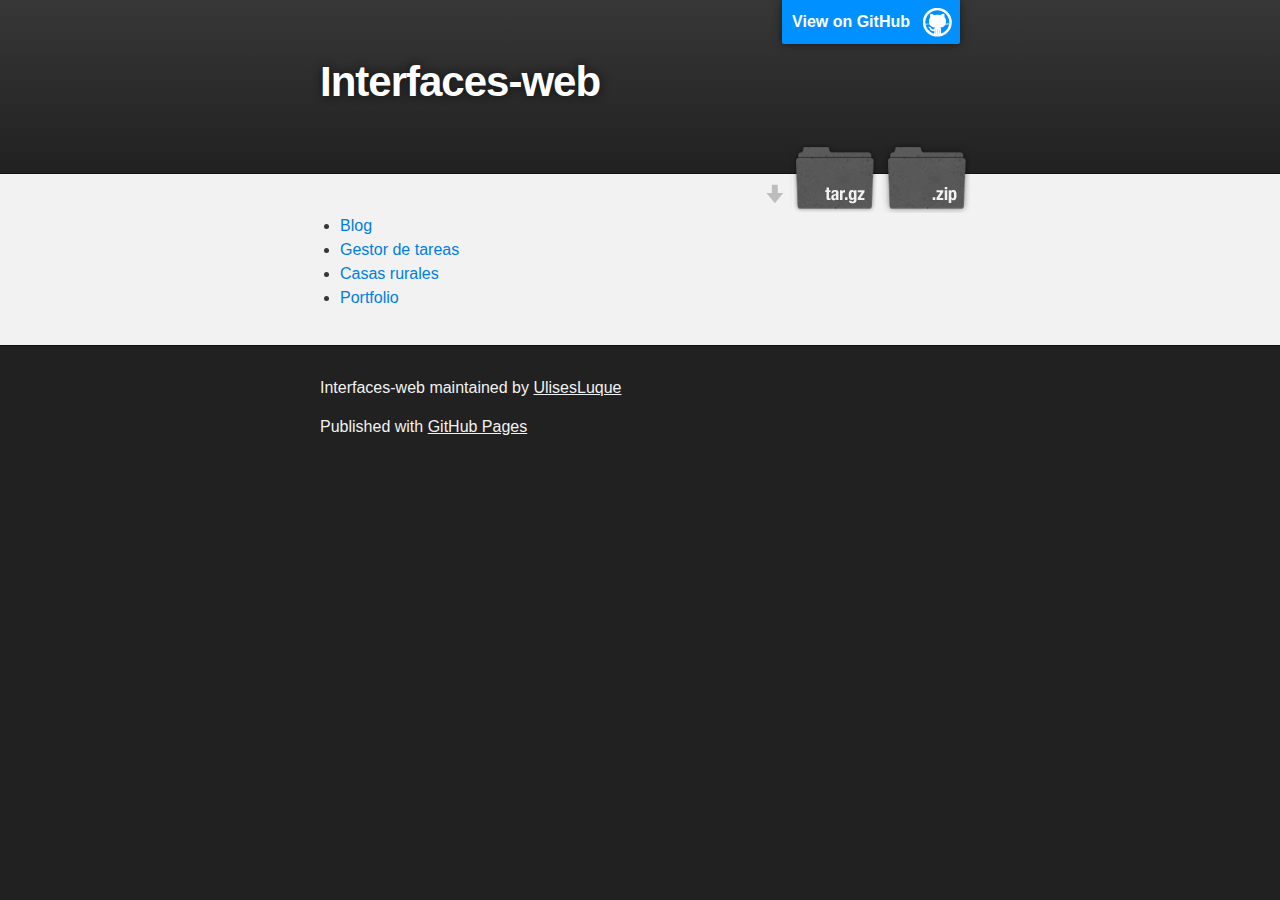
<file: index.html>
<!DOCTYPE html>
<html>

  <head>
    <meta charset='utf-8'>
    <meta http-equiv="X-UA-Compatible" content="chrome=1">
    <meta name="description" content="Interfaces-web : ">

    <link rel="stylesheet" type="text/css" media="screen" href="stylesheets/stylesheet.css">

    <title>Interfaces-web</title>
  </head>

  <body>

    <!-- HEADER -->
    <div id="header_wrap" class="outer">
        <header class="inner">
          <a id="forkme_banner" href="https://github.com/UlisesLuque/Interfaces-Web">View on GitHub</a>

          <h1 id="project_title">Interfaces-web</h1>
          <h2 id="project_tagline"></h2>

            <section id="downloads">
              <a class="zip_download_link" href="https://github.com/UlisesLuque/Interfaces-Web/zipball/master">Download this project as a .zip file</a>
              <a class="tar_download_link" href="https://github.com/UlisesLuque/Interfaces-Web/tarball/master">Download this project as a tar.gz file</a>
            </section>
        </header>
    </div>

    <!-- MAIN CONTENT -->
    <div id="main_content_wrap" class="outer">
      <section id="main_content" class="inner">
        <ul>
<li><a href="practicas/blog/">Blog</a></li>
<li><a href="practicas/GestorTareas/">Gestor de tareas</a></li>
<li><a href="practicas/CasasRurales/">Casas rurales</a></li>
<li><a href="practicas/Portfolio/">Portfolio</a></li>
</ul>
      </section>
    </div>

    <!-- FOOTER  -->
    <div id="footer_wrap" class="outer">
      <footer class="inner">
        <p class="copyright">Interfaces-web maintained by <a href="https://github.com/UlisesLuque">UlisesLuque</a></p>
        <p>Published with <a href="https://pages.github.com">GitHub Pages</a></p>
      </footer>
    </div>

    

  </body>
</html>
</file>
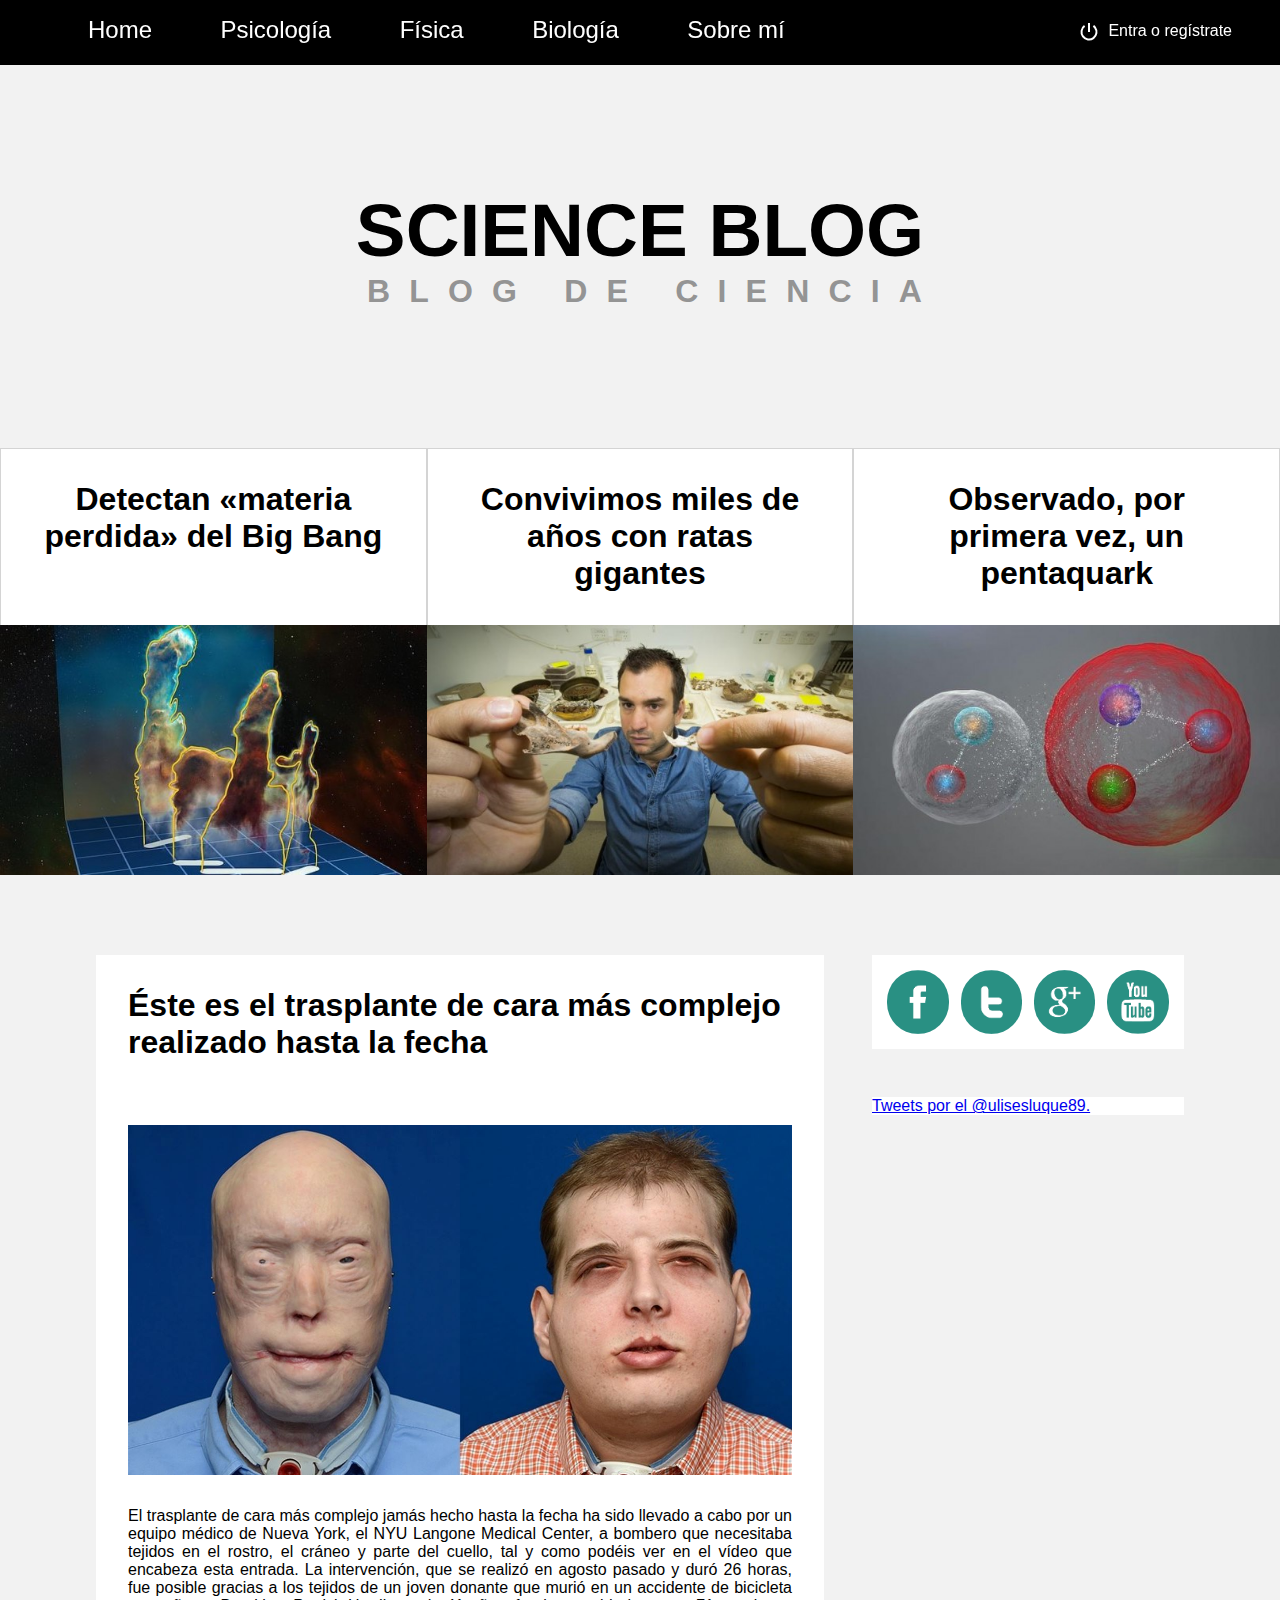
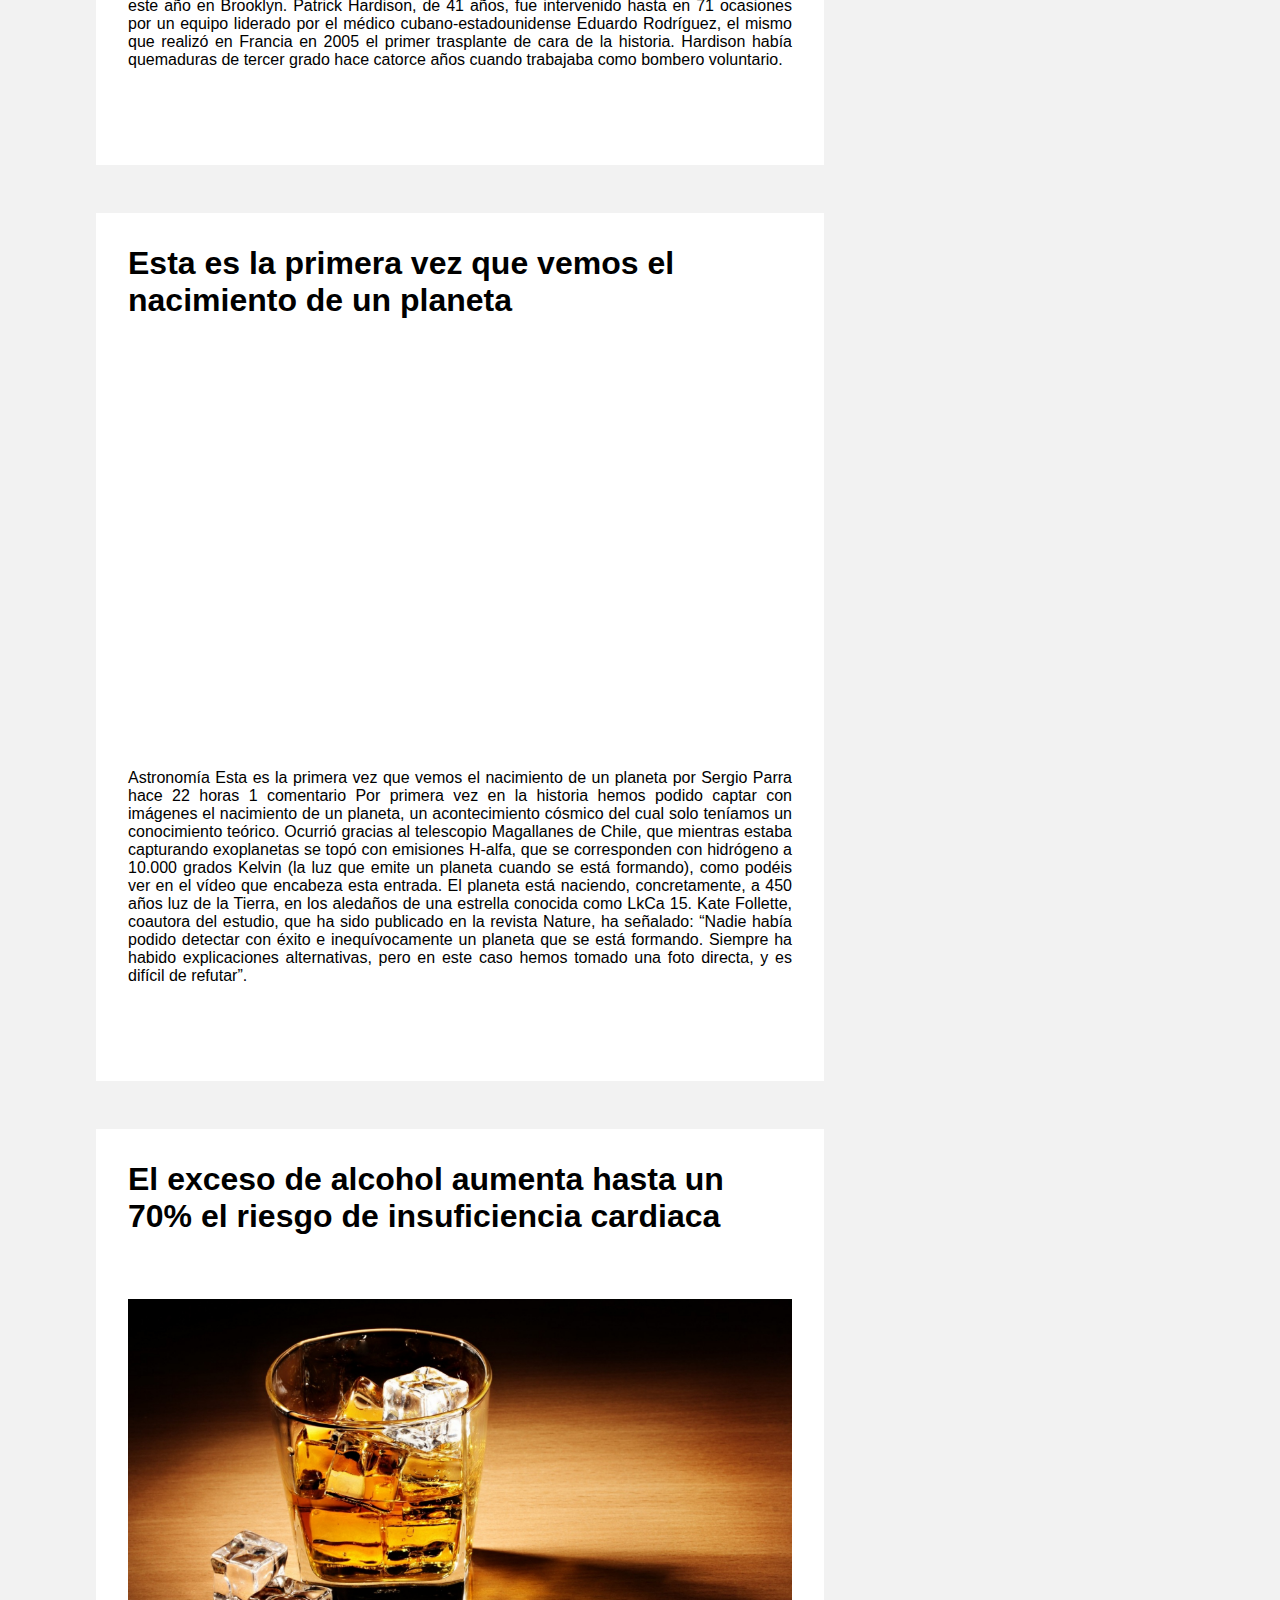
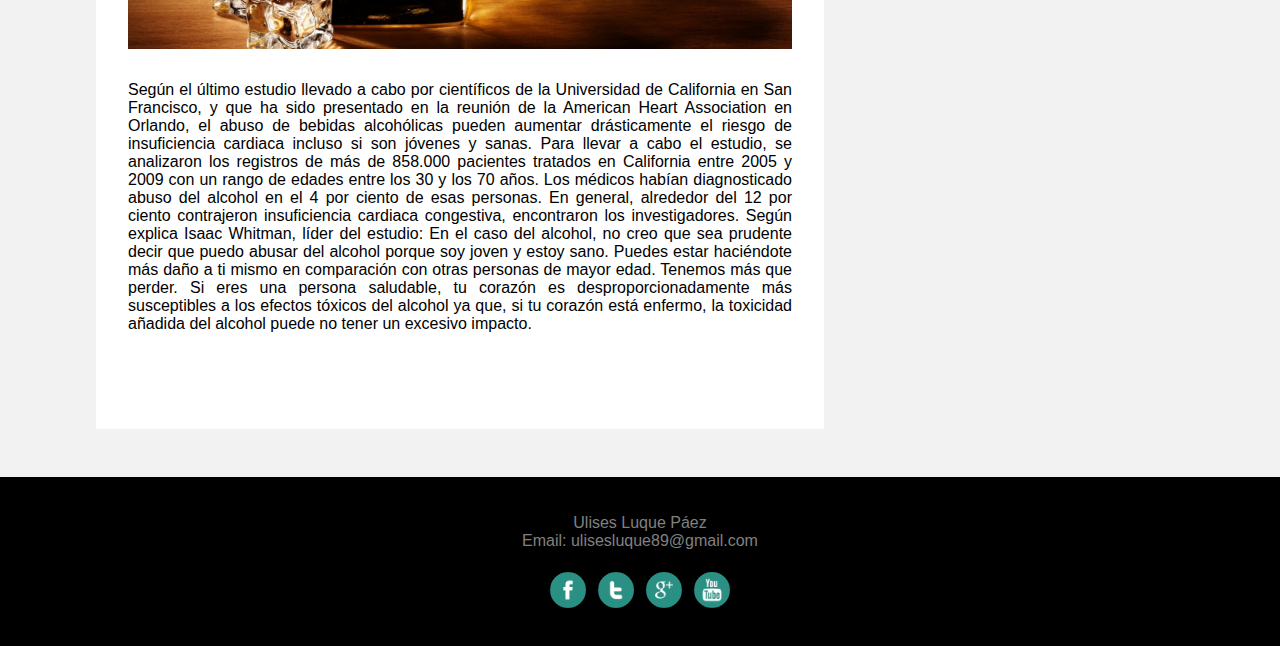
<file: Interfaces-Web/Blog/index.html>
<!DOCTYPE html>
<html lang="es">
<head>
	<meta charset="UTF-8">
	<title>Blog</title>
	<link rel="stylesheet" href="css/estilo.css">
	<script type="text/javascript" src="js/canvas.js"></script>
</head>
<body>
	<header>
		<nav>
			<ul>
				<li><a href="">Home</a></li>
				<li><a href="">Psicología</a></li>
				<li><a href="">Física</a></li>
				<li><a href="">Biología</a></li>
				<li><a href="about.html">Sobre mí</a></li>
			</ul>
			<div id="login">
				<canvas id="iconologin" width="30" height="20"></canvas>
				<a href="formulario.html">Entra o regístrate</a>
			</div>
		</nav>	
	</header>
	<div id = "titulo">
		<h1>science blog</h1>
		<h4>&nbsp;blog de ciencia</h4>
	</div = "titulo">
	<div id="imagenes">
		<article>
			<header>
				<h1>Detectan «materia perdida» del Big Bang</h1>
			</header>
			<div id="image1"></div>
		</article>
		<article>
			<header>
				<h1>Convivimos miles de años con ratas gigantes</h1>
			</header>
			<div id="image2"></div>
		</article>
		<article>
			<header>
				<h1>Observado, por primera vez, un pentaquark</h1>
			</header>
			<div id="image3"></div>
		</article>
	</div>
	<div id="contenedor">
	<main>

		<section>
			<article>
				<h1>Éste es el trasplante de cara más complejo realizado hasta la fecha</h1>
				<div id="image1"></div>
				<p>
					El trasplante de cara más complejo jamás hecho hasta la fecha ha sido llevado a cabo por un equipo médico de Nueva York, el NYU Langone Medical Center, a bombero que necesitaba tejidos en el rostro, el cráneo y parte del cuello, tal y como podéis ver en el vídeo que encabeza esta entrada. La intervención, que se realizó en agosto pasado y duró 26 horas, fue posible gracias a los tejidos de un joven donante que murió en un accidente de bicicleta este año en Brooklyn.

					Patrick Hardison, de 41 años, fue intervenido hasta en 71 ocasiones por un equipo liderado por el médico cubano-estadounidense Eduardo Rodríguez, el mismo que realizó en Francia en 2005 el primer trasplante de cara de la historia. Hardison había quemaduras de tercer grado hace catorce años cuando trabajaba como bombero voluntario.
				</p>
			</article>
			
		</section>
		<section>
			<article>
				<h1>Esta es la primera vez que vemos el nacimiento de un planeta </h1>
				 <iframe  src="https://www.youtube.com/embed/2CX2bL4zbMo" allowfullscreen>
				 </iframe>
				<p>
					Astronomía
					Esta es la primera vez que vemos el nacimiento de un planeta
					por Sergio Parra hace 22 horas
					1 comentario

					Por primera vez en la historia hemos podido captar con imágenes el nacimiento de un planeta, un acontecimiento cósmico del cual solo teníamos un conocimiento teórico. Ocurrió gracias al telescopio Magallanes de Chile, que mientras estaba capturando exoplanetas se topó con emisiones H-alfa, que se corresponden con hidrógeno a 10.000 grados Kelvin (la luz que emite un planeta cuando se está formando), como podéis ver en el vídeo que encabeza esta entrada.

					El planeta está naciendo, concretamente, a 450 años luz de la Tierra, en los aledaños de una estrella conocida como LkCa 15. Kate Follette, coautora del estudio, que ha sido publicado en la revista Nature, ha señalado: “Nadie había podido detectar con éxito e inequívocamente un planeta que se está formando. Siempre ha habido explicaciones alternativas, pero en este caso hemos tomado una foto directa, y es difícil de refutar”.
				</p>
			</article>
			
		</section>
		<section>
			<article>
				<h1>El exceso de alcohol aumenta hasta un 70% el riesgo de insuficiencia cardiaca</h1>
				<div id="articuloAlcohol"></div>
				<p>
					Según el último estudio llevado a cabo por científicos de la Universidad de California en San Francisco, y que ha sido presentado en la reunión de la American Heart Association en Orlando, el abuso de bebidas alcohólicas pueden aumentar drásticamente el riesgo de insuficiencia cardiaca incluso si son jóvenes y sanas.

					Para llevar a cabo el estudio, se analizaron los registros de más de 858.000 pacientes tratados en California entre 2005 y 2009 con un rango de edades entre los 30 y los 70 años.

					Los médicos habían diagnosticado abuso del alcohol en el 4 por ciento de esas personas. En general, alrededor del 12 por ciento contrajeron insuficiencia cardiaca congestiva, encontraron los investigadores. Según explica Isaac Whitman, líder del estudio:

					En el caso del alcohol, no creo que sea prudente decir que puedo abusar del alcohol porque soy joven y estoy sano. Puedes estar haciéndote más daño a ti mismo en comparación con otras personas de mayor edad. Tenemos más que perder. Si eres una persona saludable, tu corazón es desproporcionadamente más susceptibles a los efectos tóxicos del alcohol ya que, si tu corazón está enfermo, la toxicidad añadida del alcohol puede no tener un excesivo impacto.

				</p>
			</article>
			
		</section>
	</main>
	<aside>	
		<section id="social">
			<div id="facebook"></div>
			<div id="twitter"></div>
			<div id="google"></div>
			<div id="youtube"></div>
		</section>
		<section id="twit">
		    <a class="twitter-timeline"  href="https://twitter.com/ulisesluque89" data-widget-id="668063187850391552">Tweets por el @ulisesluque89.</a>
            <script>!function(d,s,id){var js,fjs=d.getElementsByTagName(s)[0],p=/^http:/.test(d.location)?'http':'https';if(!d.getElementById(id)){js=d.createElement(s);js.id=id;js.src=p+"://platform.twitter.com/widgets.js";fjs.parentNode.insertBefore(js,fjs);}}(document,"script","twitter-wjs");
            </script>
		</section>
	</aside>
	</div>
	<footer>
		<p>Ulises Luque Páez</p>
		<p>Email: ulisesluque89@gmail.com</p>
		<div>
			<div id="facebook"></div>
			<div id="twitter"></div>
			<div id="google"></div>
			<div id="youtube"></div>
		</div>
	</footer>
	
</body>
</html>
</file>
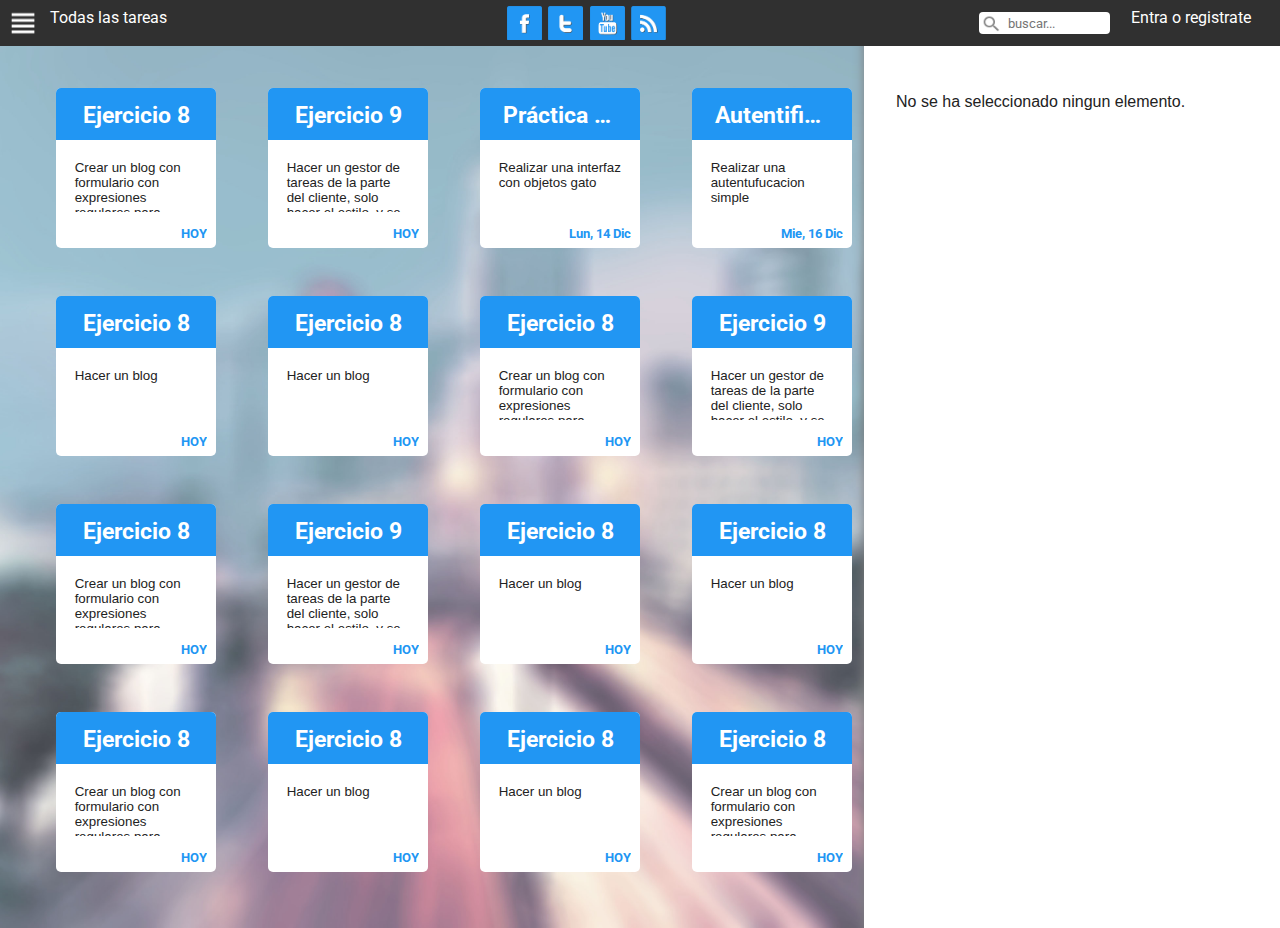
<file: practicas/GestorTareas/index.html>
<!DOCTYPE html>
<html lang="es">
<head>
	<meta charset="UTF-8">
	<title>Gestor de tareas</title>
	<link rel="stylesheet" href="css/style.css">
	<link href='https://fonts.googleapis.com/css?family=Roboto:300,400' rel='stylesheet' type='text/css'>
	<script type="text/javascript" src="js/main.js"></script>
</head>
<body>
	<header>
		<nav>
			<ul>
				<li id="menu"> </li>
				<li><a href="">Todas las tareas</a></li>
				<ul id="social">
					<li></li>
					<li></li>
					<li></li>
					<li></li>
				</ul>
				<li id="buscar"><img src="img/buscar_gris.png"><input type="search" placeholder="buscar..."></li>
				<li><a href="">Entra o registrate</a></li>
			</ul>
		</nav>
	</header>
	<div id="content">	
		<nav id="left">
			<div id="addTask">
				<ul>
					<li id="nuevaTarea">Nueva tarea</li>
					<form>
					<div>
						<label>Titulo</label>
						<input type="text" >
					</div>
					<div>
						<label>Fecha</label>
						<input type="date" placeholder="dd/mm/AAA">
					</div>
						
						
						<select id="categoria">
							<option value="">Interfaces web</option>
							<option value="">Entrono cliente</option>
							<option value="">Entorno servidor</option>
							<option value="">Desarrollo movil</option>
							<option value="">Despliegue de aplicaciones web</option>
						</select><br/>
						<label>Descripcion</label>
						<textarea ></textarea>
						<input type="submit" value="añadir">
					</form>
				</ul>
			</div>
			<ul>
				<li><a href="">Todo</a></li>
				<li><a href="">Interfaces web</a></li>
				<li><a href="">Desarrollo en entorno cliente</a></li>
				<li><a href="">Desarrollo en entorno servidor</a></li>
				<li><a href="">Despliegue de aplicaciones web</a></li>
				<li><a href="">HLC Desarrollo móvil</a></li>
			</ul>
		</nav>
		<main>
			<section id="tareas">
				<article>
					<h1>Ejercicio 8</h1>
					<h2>Crear un blog con formulario con expresiones regulares para validar los datos introducidos por el usuario</h2>
					<h3>HOY</h3>
				</article>
				<article>
					<h1>Ejercicio 9</h1>
					<h2>Hacer un gestor de tareas de la parte del cliente, solo hacer el estilo, y se puede usar javascript</h2>
					<h3>HOY</h3>
				</article>
				<article>
					<h1>Práctica objetos</h1>
					<h2>Realizar una interfaz con objetos gato</h2>
					<h3>Lun, 14 Dic</h3>
				</article>
				<article>
					<h1>Autentificación en php</h1>
					<h2>Realizar una autentufucacion simple</h2>
					<h3>Mie, 16 Dic</h3>
				</article>
				<article>
					<h1>Ejercicio 8</h1>
					<h2>Hacer un blog</h2>
					<h3>HOY</h3>
				</article>
				<article>
					<h1>Ejercicio 8</h1>
					<h2>Hacer un blog</h2>
					<h3>HOY</h3>
				</article>
				<article>
					<h1>Ejercicio 8</h1>
					<h2>Crear un blog con formulario con expresiones regulares para validar los datos introducidos por el usuario</h2>
					<h3>HOY</h3>
				</article>
				<article>
					<h1>Ejercicio 9</h1>
					<h2>Hacer un gestor de tareas de la parte del cliente, solo hacer el estilo, y se puede usar javascript</h2>
					<h3>HOY</h3>
				</article>
				<article>
					<h1>Ejercicio 8</h1>
					<h2>Crear un blog con formulario con expresiones regulares para validar los datos introducidos por el usuario</h2>
					<h3>HOY</h3>
				</article>
				<article>
					<h1>Ejercicio 9</h1>
					<h2>Hacer un gestor de tareas de la parte del cliente, solo hacer el estilo, y se puede usar javascript</h2>
					<h3>HOY</h3>
				</article>
				<article>
					<h1>Ejercicio 8</h1>
					<h2>Hacer un blog</h2>
					<h3>HOY</h3>
				</article>
				<article>
					<h1>Ejercicio 8</h1>
					<h2>Hacer un blog</h2>
					<h3>HOY</h3>
				</article>
				<article>
					<h1>Ejercicio 8</h1>
					<h2>Crear un blog con formulario con expresiones regulares para validar los datos introducidos por el usuario</h2>
					<h3>HOY</h3>
				</article>
				<article>
					<h1>Ejercicio 8</h1>
					<h2>Hacer un blog</h2>
					<h3>HOY</h3>
				</article>
				<article>
					<h1>Ejercicio 8</h1>
					<h2>Hacer un blog</h2>
					<h3>HOY</h3>
				</article>
				<article>
					<h1>Ejercicio 8</h1>
					<h2>Crear un blog con formulario con expresiones regulares para validar los datos introducidos por el usuario</h2>
					<h3>HOY</h3>
				</article>
			</section>
		</main>
		<aside>
			<section>
				<article>
					<h2>No se ha seleccionado ningun elemento.</h2>
				</article>
			</section>
		</aside>
		
	</div>
</body>
</html>
</file>
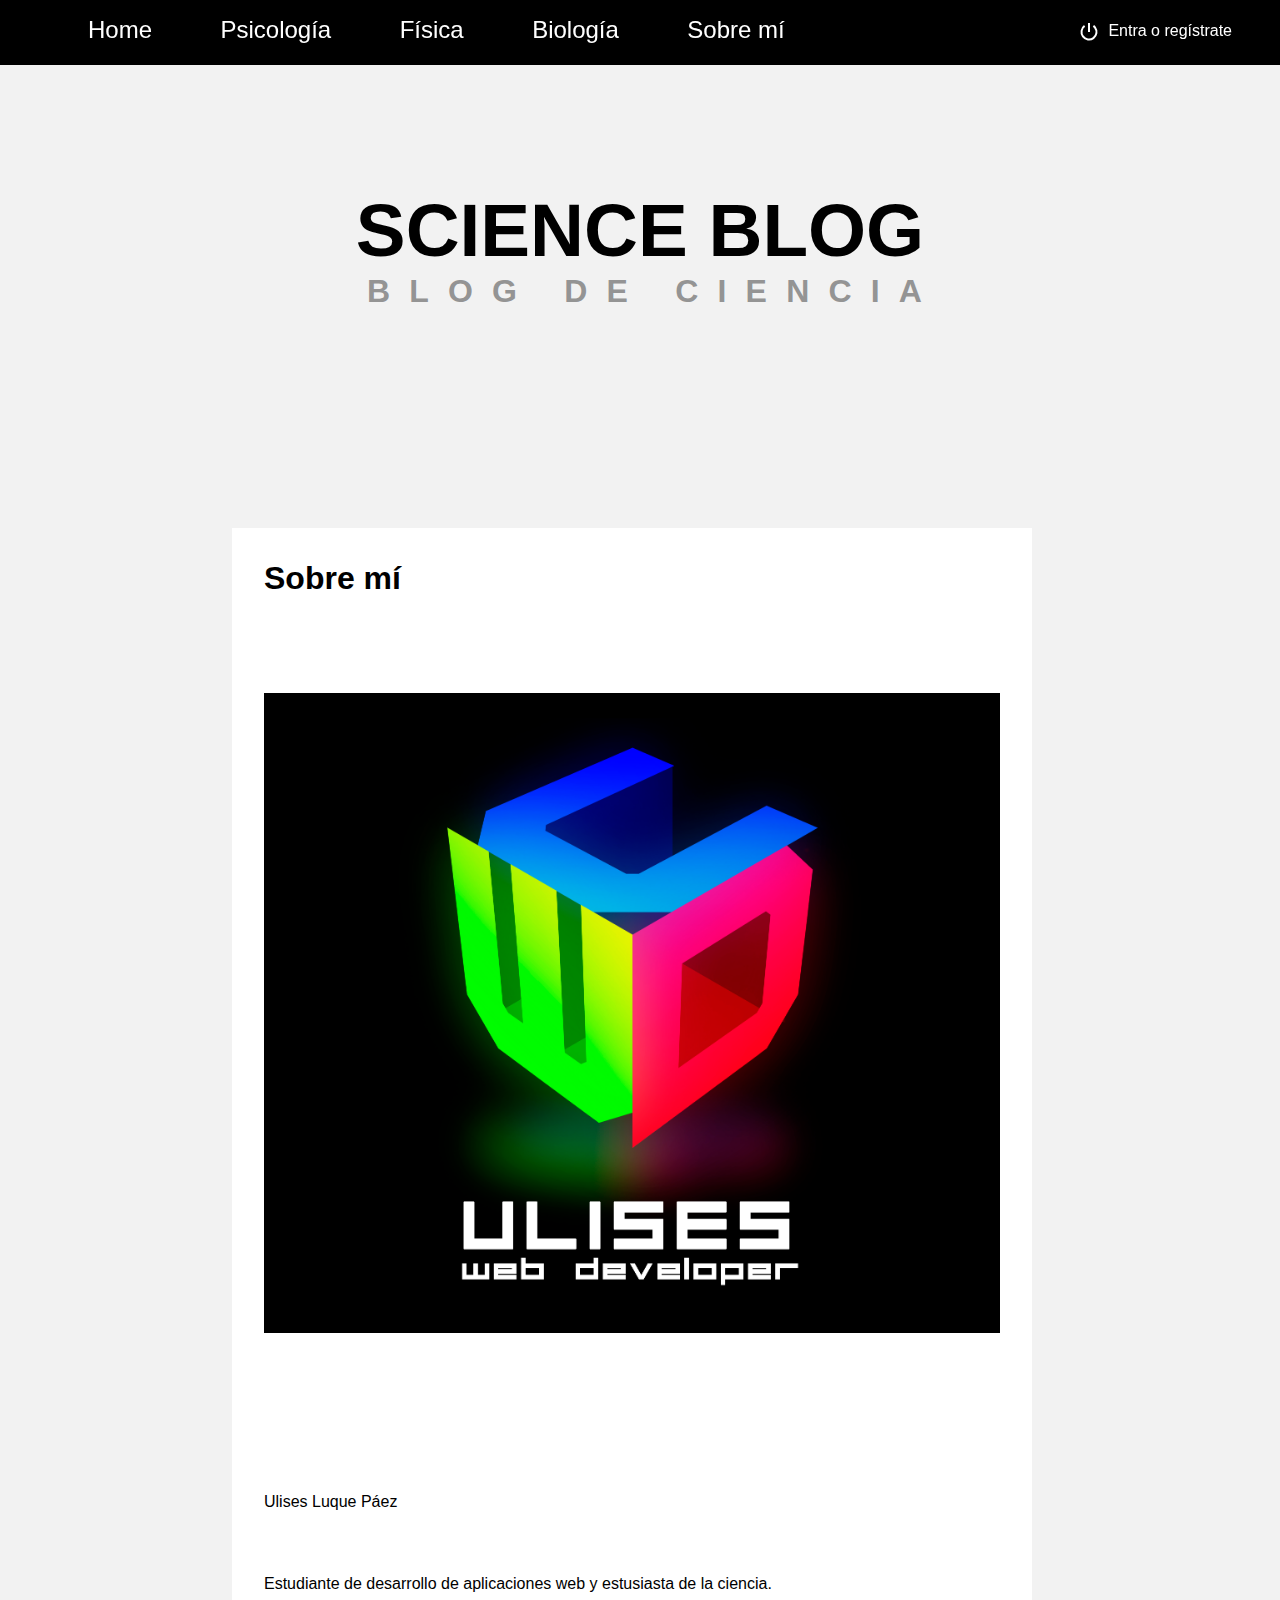
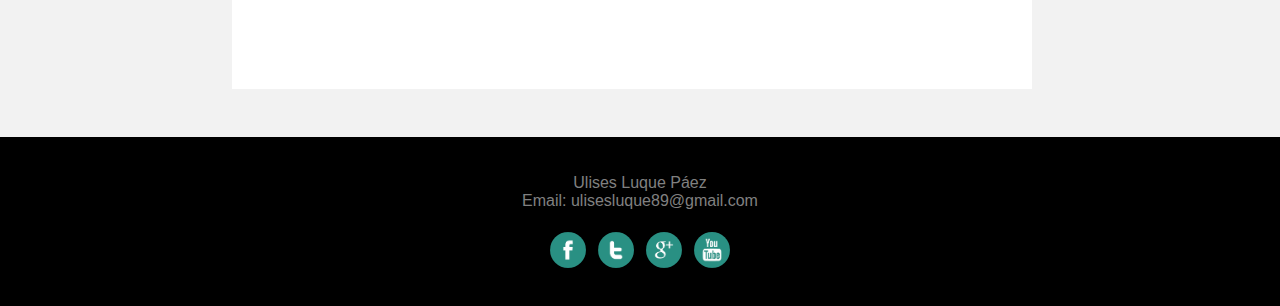
<file: Interfaces-Web/Blog/about.html>
<!DOCTYPE html>
<html lang="es">
<head>
	<meta charset="UTF-8">
	<title>Sobre mí</title>
	<link rel="stylesheet" href="css/estilo.css">
	<script type="text/javascript" src="js/canvas.js"></script>
</head>
<body>
	<header>
		<nav>
			<ul>
				<li><a href="index.html">Home</a></li>
				<li><a href="">Psicología</a></li>
				<li><a href="">Física</a></li>
				<li><a href="">Biología</a></li>
				<li><a href="">Sobre mí</a></li>
			</ul>
			<div id="login">
				<canvas id="iconologin" width="30" height="20"></canvas>
				<a href="formulario.html">Entra o regístrate</a>
			</div>
		</nav>
		<div id = "titulo">
			<h1>science blog</h1>
			<h4>&nbsp;blog de ciencia</h4>
		</div>
	</header>
	<div id="contenedor">
	<main>
		<section id="sobreMi">
			<article>
				<h1>Sobre mí</h1>
				<div id="miImagen"></div>
				<p>Ulises Luque Páez</p>
				<p>Estudiante de desarrollo de aplicaciones web y estusiasta de la ciencia.</p>
			</article>
		</section>
	</main>
	</div>
	<footer>
		<p>Ulises Luque Páez</p>
		<p>Email: ulisesluque89@gmail.com</p>
		<div>
			<div id="facebook"></div>
			<div id="twitter"></div>
			<div id="google"></div>
			<div id="youtube"></div>
		</div>
	</footer>
	
</body>
</html>
</file>
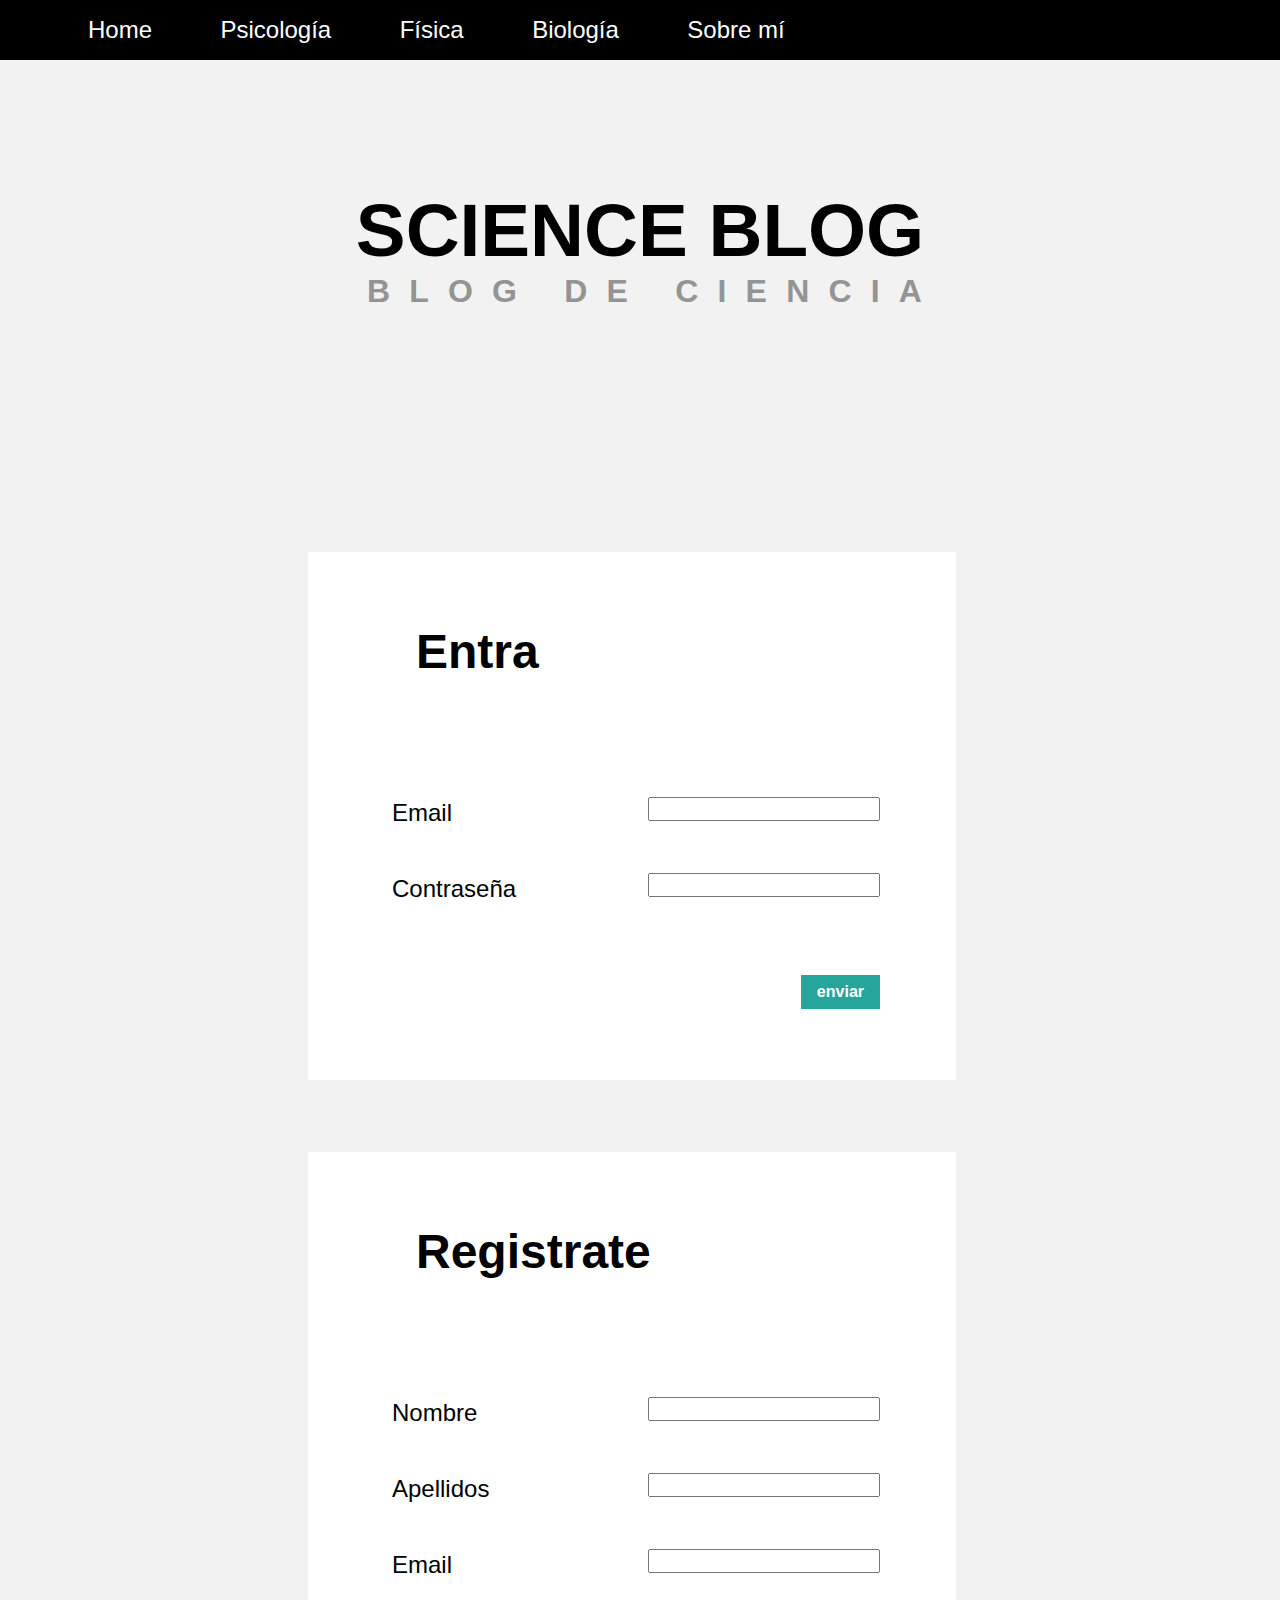
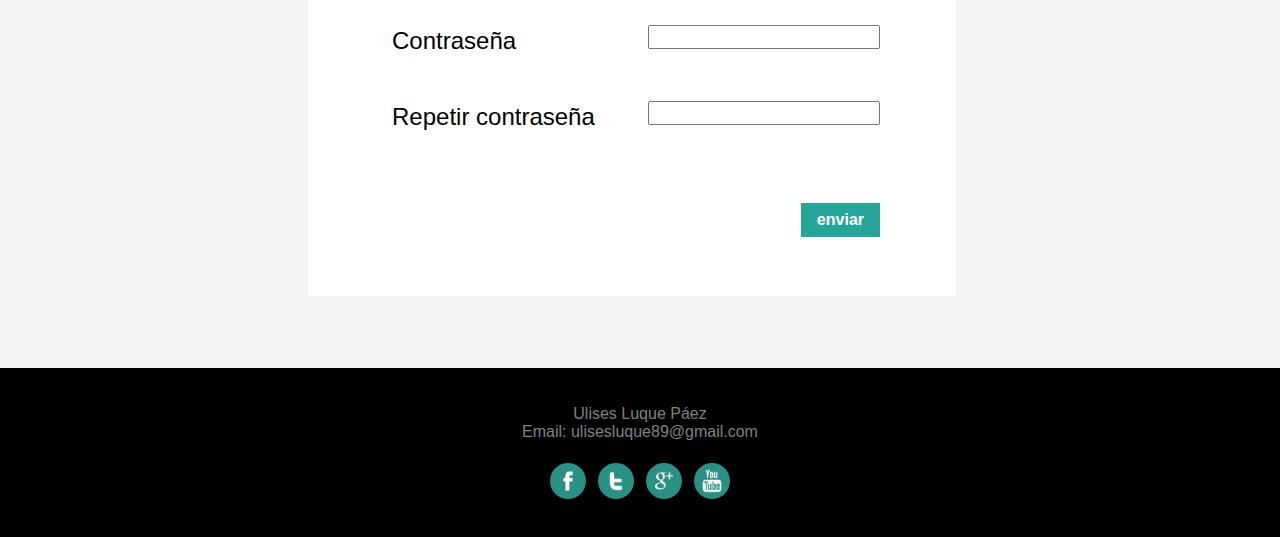
<file: Interfaces-Web/Blog/formulario.html>
<!DOCTYPE html>
<html lang="es">
<head>
	<meta charset="UTF-8">
	<title>Registrate</title>
	<link rel="stylesheet" href="css/estilo.css">
</head>
<body>
	<header>
		<nav>
			<ul>
				<li><a href="index.html">Home</a></li>
				<li><a href="">Psicología</a></li>
				<li><a href="">Física</a></li>
				<li><a href="">Biología</a></li>
				<li><a href="about.html">Sobre mí</a></li>
			</ul>
		</nav>
		<div id = "titulo">
		<h1>science blog</h1>
		<h4>&nbsp;blog de ciencia</h4>
	</div = "titulo">
	</header>
	<div id="contenedor">
	<main>
		<form action="" id="login">
			<h1>Entra</h1>
			<label >Email</label>
			<input type="email" required><br/>
			<label >Contraseña</label>
			<input type="password" required title="Mínimo 6 caracteres (números o letras)" x-moz-errormessage="Mínimo 6 caracteres (números o letras)"><br/>
			<input type="submit" value="enviar">
		</form>
		<form action="" id="registro">
			<h1>Registrate</h1>
			<label>Nombre</label>
			<input type="text" required title="Nombre requerido" x-moz-errormessage="Nombre requerido"><br/>
			<label>Apellidos</label>
			<input type="text" required title="Apellidos requeridos" x-moz-errormessage="Apellidos requeridos"><br/>
			<label >Email</label>
			<input type="email" required><br/>
			<label >Contraseña</label>
			<input type="password" pattern="^([a-zA-Z]|\d+){6,}$" required required title="Mínimo 6 caracteres (números o letras)" x-moz-errormessage="Mínimo 6 caracteres (números o letras)"><br/>
			<label >Repetir contraseña</label>
			<input type="password" required></br>
			<input type="submit" value="enviar">
		</form>
	</main>
	</div>
	<footer>
		<p>Ulises Luque Páez</p>
		<p>Email: ulisesluque89@gmail.com</p>
		<div>
			<div id="facebook"></div>
			<div id="twitter"></div>
			<div id="google"></div>
			<div id="youtube"></div>
		</div>
	</footer>
	
</body>
</html>
</file>
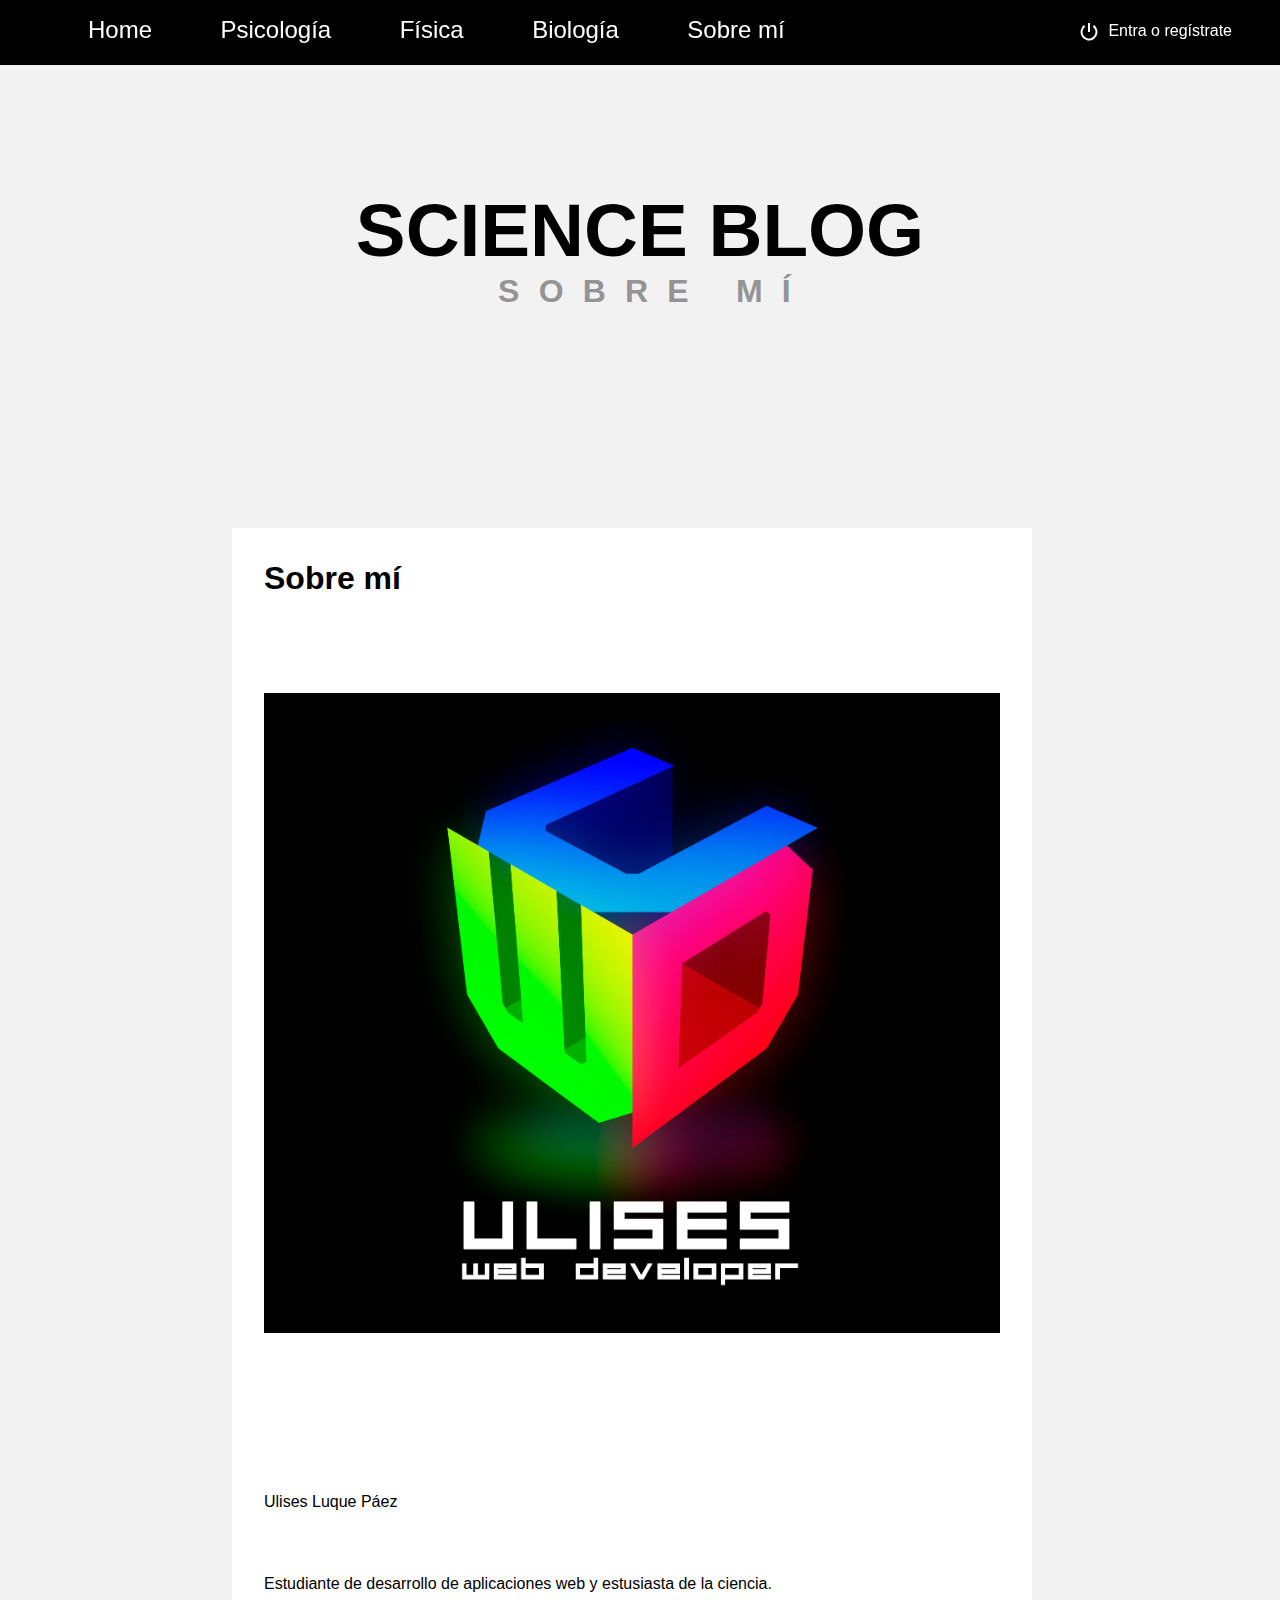
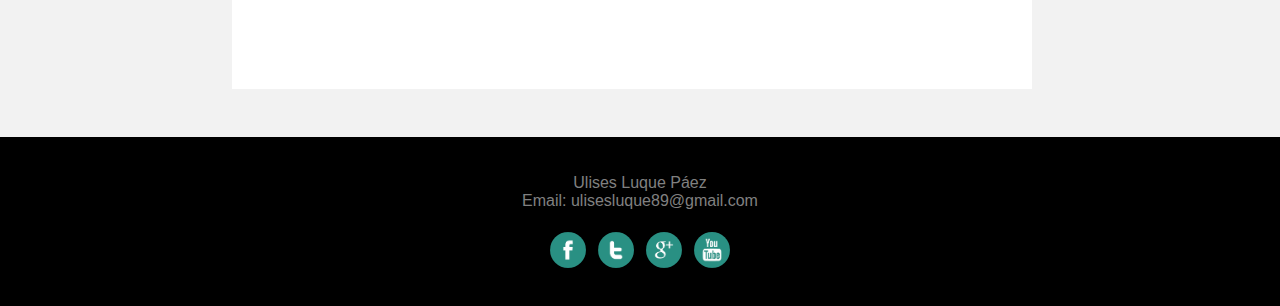
<file: practicas/blog/about.html>
<!DOCTYPE html>
<html lang="es">
<head>
	<meta charset="UTF-8">
	<title>Sobre mí</title>
	<link rel="stylesheet" href="css/estilo.css">
	<script type="text/javascript" src="js/canvas.js"></script>
</head>
<body>
	<header>
		<nav>
			<ul>
				<li><a href="index.html">Home</a></li>
				<li><a href="">Psicología</a></li>
				<li><a href="">Física</a></li>
				<li><a href="">Biología</a></li>
				<li><a href="">Sobre mí</a></li>
			</ul>
			<div id="login">
				<canvas id="iconologin" width="30" height="20"></canvas>
				<a href="formulario.html">Entra o regístrate</a>
			</div>
		</nav>
		<div id = "titulo">
			<h1>science blog</h1>
			<h4>&nbsp;Sobre mí</h4>
		</div>
	</header>
	<div id="contenedor">
	<main>
		<section id="sobreMi">
			<article>
				<h1>Sobre mí</h1>
				<div id="miImagen"></div>
				<p>Ulises Luque Páez</p>
				<p>Estudiante de desarrollo de aplicaciones web y estusiasta de la ciencia.</p>
			</article>
		</section>
	</main>
	</div>
	<footer>
		<p>Ulises Luque Páez</p>
		<p>Email: ulisesluque89@gmail.com</p>
		<div>
			<div id="facebook"></div>
			<div id="twitter"></div>
			<div id="google"></div>
			<div id="youtube"></div>
		</div>
	</footer>
	
</body>
</html>
</file>
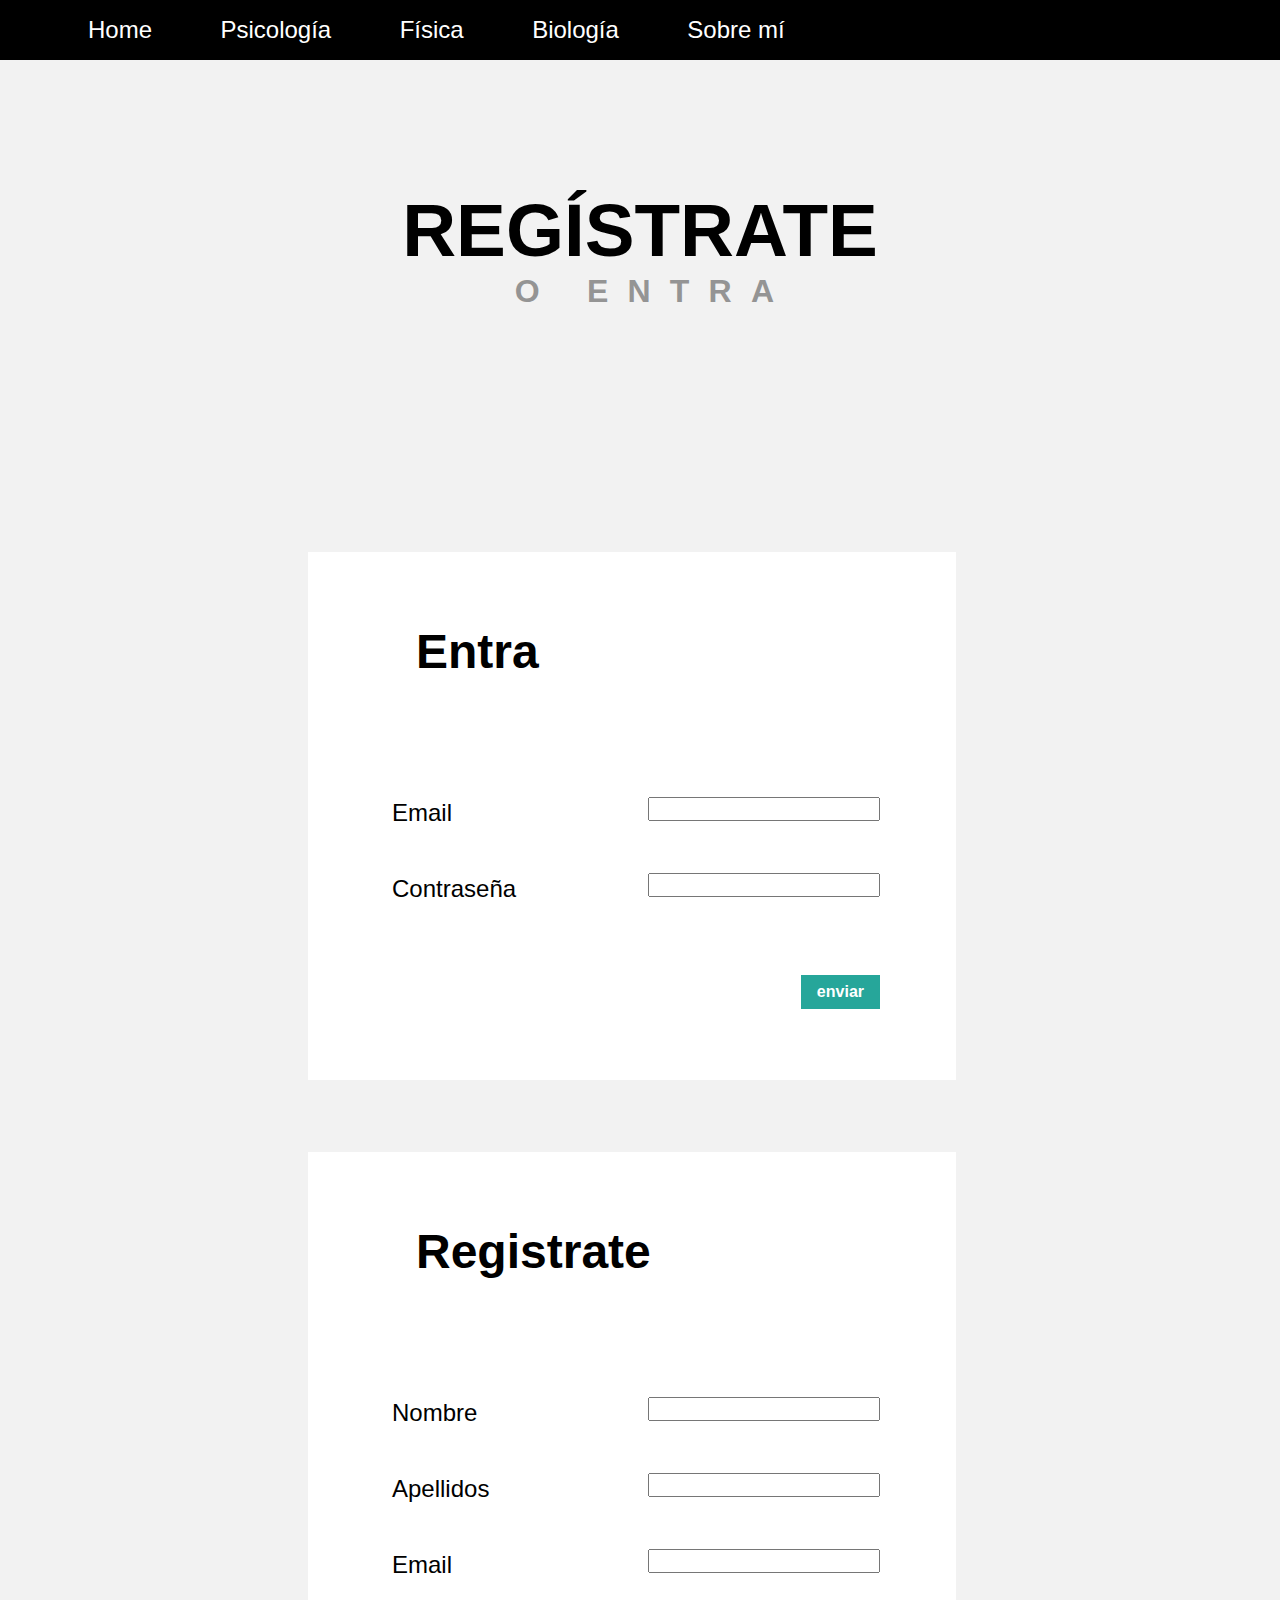
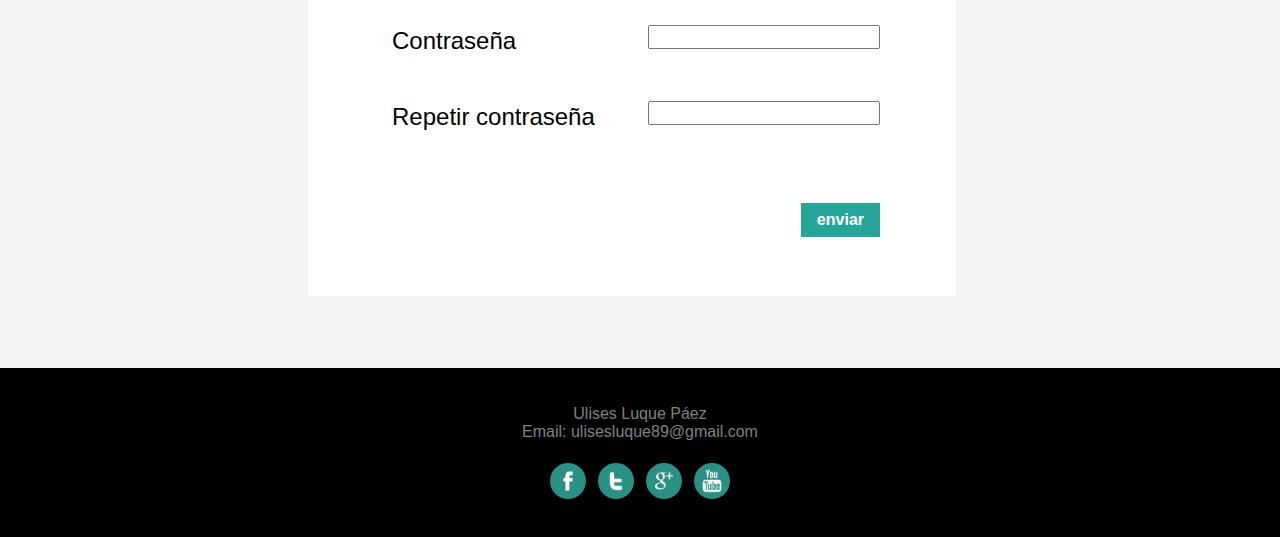
<file: practicas/blog/formulario.html>
<!DOCTYPE html>
<html lang="es">
<head>
	<meta charset="UTF-8">
	<title>Registrate</title>
	<link rel="stylesheet" href="css/estilo.css">
</head>
<body>
	<header>
		<nav>
			<ul>
				<li><a href="index.html">Home</a></li>
				<li><a href="">Psicología</a></li>
				<li><a href="">Física</a></li>
				<li><a href="">Biología</a></li>
				<li><a href="about.html">Sobre mí</a></li>
			</ul>
		</nav>
		<div id = "titulo">
		<h1>Regístrate</h1>
		<h4>&nbsp;o entra</h4>
	</div = "titulo">
	</header>
	<div id="contenedor">
	<main>
		<form action="" id="login">
			<h1>Entra</h1>
			<label >Email</label>
			<input type="email" required><br/>
			<label >Contraseña</label>
			<input type="password" required title="Mínimo 6 caracteres (números o letras)" x-moz-errormessage="Mínimo 6 caracteres (números o letras)"><br/>
			<input type="submit" value="enviar">
		</form>
		<form action="" id="registro">
			<h1>Registrate</h1>
			<label>Nombre</label>
			<input type="text" required title="Nombre requerido" x-moz-errormessage="Nombre requerido"><br/>
			<label>Apellidos</label>
			<input type="text" required title="Apellidos requeridos" x-moz-errormessage="Apellidos requeridos"><br/>
			<label >Email</label>
			<input type="email" required><br/>
			<label >Contraseña</label>
			<input type="password" pattern="^([a-zA-Z]|\d+){6,}$" required required title="Mínimo 6 caracteres (números o letras)" x-moz-errormessage="Mínimo 6 caracteres (números o letras)"><br/>
			<label >Repetir contraseña</label>
			<input type="password" required></br>
			<input type="submit" value="enviar">
		</form>
	</main>
	</div>
	<footer>
		<p>Ulises Luque Páez</p>
		<p>Email: ulisesluque89@gmail.com</p>
		<div>
			<div id="facebook"></div>
			<div id="twitter"></div>
			<div id="google"></div>
			<div id="youtube"></div>
		</div>
	</footer>
	
</body>
</html>
</file>
<file: stylesheets/stylesheet.css>
/*******************************************************************************
Slate Theme for GitHub Pages
by Jason Costello, @jsncostello
*******************************************************************************/

@import url(github-light.css);

/*******************************************************************************
MeyerWeb Reset
*******************************************************************************/

html, body, div, span, applet, object, iframe,
h1, h2, h3, h4, h5, h6, p, blockquote, pre,
a, abbr, acronym, address, big, cite, code,
del, dfn, em, img, ins, kbd, q, s, samp,
small, strike, strong, sub, sup, tt, var,
b, u, i, center,
dl, dt, dd, ol, ul, li,
fieldset, form, label, legend,
table, caption, tbody, tfoot, thead, tr, th, td,
article, aside, canvas, details, embed,
figure, figcaption, footer, header, hgroup,
menu, nav, output, ruby, section, summary,
time, mark, audio, video {
  margin: 0;
  padding: 0;
  border: 0;
  font: inherit;
  vertical-align: baseline;
}

/* HTML5 display-role reset for older browsers */
article, aside, details, figcaption, figure,
footer, header, hgroup, menu, nav, section {
  display: block;
}

ol, ul {
  list-style: none;
}

table {
  border-collapse: collapse;
  border-spacing: 0;
}

/*******************************************************************************
Theme Styles
*******************************************************************************/

body {
  box-sizing: border-box;
  color:#373737;
  background: #212121;
  font-size: 16px;
  font-family: 'Myriad Pro', Calibri, Helvetica, Arial, sans-serif;
  line-height: 1.5;
  -webkit-font-smoothing: antialiased;
}

h1, h2, h3, h4, h5, h6 {
  margin: 10px 0;
  font-weight: 700;
  color:#222222;
  font-family: 'Lucida Grande', 'Calibri', Helvetica, Arial, sans-serif;
  letter-spacing: -1px;
}

h1 {
  font-size: 36px;
  font-weight: 700;
}

h2 {
  padding-bottom: 10px;
  font-size: 32px;
  background: url('../images/bg_hr.png') repeat-x bottom;
}

h3 {
  font-size: 24px;
}

h4 {
  font-size: 21px;
}

h5 {
  font-size: 18px;
}

h6 {
  font-size: 16px;
}

p {
  margin: 10px 0 15px 0;
}

footer p {
  color: #f2f2f2;
}

a {
  text-decoration: none;
  color: #007edf;
  text-shadow: none;

  transition: color 0.5s ease;
  transition: text-shadow 0.5s ease;
  -webkit-transition: color 0.5s ease;
  -webkit-transition: text-shadow 0.5s ease;
  -moz-transition: color 0.5s ease;
  -moz-transition: text-shadow 0.5s ease;
  -o-transition: color 0.5s ease;
  -o-transition: text-shadow 0.5s ease;
  -ms-transition: color 0.5s ease;
  -ms-transition: text-shadow 0.5s ease;
}

a:hover, a:focus {text-decoration: underline;}

footer a {
  color: #F2F2F2;
  text-decoration: underline;
}

em {
  font-style: italic;
}

strong {
  font-weight: bold;
}

img {
  position: relative;
  margin: 0 auto;
  max-width: 739px;
  padding: 5px;
  margin: 10px 0 10px 0;
  border: 1px solid #ebebeb;

  box-shadow: 0 0 5px #ebebeb;
  -webkit-box-shadow: 0 0 5px #ebebeb;
  -moz-box-shadow: 0 0 5px #ebebeb;
  -o-box-shadow: 0 0 5px #ebebeb;
  -ms-box-shadow: 0 0 5px #ebebeb;
}

p img {
  display: inline;
  margin: 0;
  padding: 0;
  vertical-align: middle;
  text-align: center;
  border: none;
}

pre, code {
  width: 100%;
  color: #222;
  background-color: #fff;

  font-family: Monaco, "Bitstream Vera Sans Mono", "Lucida Console", Terminal, monospace;
  font-size: 14px;

  border-radius: 2px;
  -moz-border-radius: 2px;
  -webkit-border-radius: 2px;
}

pre {
  width: 100%;
  padding: 10px;
  box-shadow: 0 0 10px rgba(0,0,0,.1);
  overflow: auto;
}

code {
  padding: 3px;
  margin: 0 3px;
  box-shadow: 0 0 10px rgba(0,0,0,.1);
}

pre code {
  display: block;
  box-shadow: none;
}

blockquote {
  color: #666;
  margin-bottom: 20px;
  padding: 0 0 0 20px;
  border-left: 3px solid #bbb;
}


ul, ol, dl {
  margin-bottom: 15px
}

ul {
  list-style-position: inside;
  list-style: disc;
  padding-left: 20px;
}

ol {
  list-style-position: inside;
  list-style: decimal;
  padding-left: 20px;
}

dl dt {
  font-weight: bold;
}

dl dd {
  padding-left: 20px;
  font-style: italic;
}

dl p {
  padding-left: 20px;
  font-style: italic;
}

hr {
  height: 1px;
  margin-bottom: 5px;
  border: none;
  background: url('../images/bg_hr.png') repeat-x center;
}

table {
  border: 1px solid #373737;
  margin-bottom: 20px;
  text-align: left;
 }

th {
  font-family: 'Lucida Grande', 'Helvetica Neue', Helvetica, Arial, sans-serif;
  padding: 10px;
  background: #373737;
  color: #fff;
 }

td {
  padding: 10px;
  border: 1px solid #373737;
 }

form {
  background: #f2f2f2;
  padding: 20px;
}

/*******************************************************************************
Full-Width Styles
*******************************************************************************/

.outer {
  width: 100%;
}

.inner {
  position: relative;
  max-width: 640px;
  padding: 20px 10px;
  margin: 0 auto;
}

#forkme_banner {
  display: block;
  position: absolute;
  top:0;
  right: 10px;
  z-index: 10;
  padding: 10px 50px 10px 10px;
  color: #fff;
  background: url('../images/blacktocat.png') #0090ff no-repeat 95% 50%;
  font-weight: 700;
  box-shadow: 0 0 10px rgba(0,0,0,.5);
  border-bottom-left-radius: 2px;
  border-bottom-right-radius: 2px;
}

#header_wrap {
  background: #212121;
  background: -moz-linear-gradient(top, #373737, #212121);
  background: -webkit-linear-gradient(top, #373737, #212121);
  background: -ms-linear-gradient(top, #373737, #212121);
  background: -o-linear-gradient(top, #373737, #212121);
  background: linear-gradient(top, #373737, #212121);
}

#header_wrap .inner {
  padding: 50px 10px 30px 10px;
}

#project_title {
  margin: 0;
  color: #fff;
  font-size: 42px;
  font-weight: 700;
  text-shadow: #111 0px 0px 10px;
}

#project_tagline {
  color: #fff;
  font-size: 24px;
  font-weight: 300;
  background: none;
  text-shadow: #111 0px 0px 10px;
}

#downloads {
  position: absolute;
  width: 210px;
  z-index: 10;
  bottom: -40px;
  right: 0;
  height: 70px;
  background: url('../images/icon_download.png') no-repeat 0% 90%;
}

.zip_download_link {
  display: block;
  float: right;
  width: 90px;
  height:70px;
  text-indent: -5000px;
  overflow: hidden;
  background: url(../images/sprite_download.png) no-repeat bottom left;
}

.tar_download_link {
  display: block;
  float: right;
  width: 90px;
  height:70px;
  text-indent: -5000px;
  overflow: hidden;
  background: url(../images/sprite_download.png) no-repeat bottom right;
  margin-left: 10px;
}

.zip_download_link:hover {
  background: url(../images/sprite_download.png) no-repeat top left;
}

.tar_download_link:hover {
  background: url(../images/sprite_download.png) no-repeat top right;
}

#main_content_wrap {
  background: #f2f2f2;
  border-top: 1px solid #111;
  border-bottom: 1px solid #111;
}

#main_content {
  padding-top: 40px;
}

#footer_wrap {
  background: #212121;
}



/*******************************************************************************
Small Device Styles
*******************************************************************************/

@media screen and (max-width: 480px) {
  body {
    font-size:14px;
  }

  #downloads {
    display: none;
  }

  .inner {
    min-width: 320px;
    max-width: 480px;
  }

  #project_title {
  font-size: 32px;
  }

  h1 {
    font-size: 28px;
  }

  h2 {
    font-size: 24px;
  }

  h3 {
    font-size: 21px;
  }

  h4 {
    font-size: 18px;
  }

  h5 {
    font-size: 14px;
  }

  h6 {
    font-size: 12px;
  }

  code, pre {
    min-width: 320px;
    max-width: 480px;
    font-size: 11px;
  }

}
</file>
<file: Interfaces-Web/Blog/css/estilo.css>
*{
  margin:0;
  font-family: Raleway,"Helvetica Neue",Arial,Helvetica,Verdana,sans-serif;
}

body{
  background: #F2F2F2;
}


header nav{
  background: black;
  padding: 1em;
  width: 100%;
  position: fixed;
  z-index: 1;
}


header nav #login{
  display: inline-block;
  float: right;
  margin: 0.4em 2em;
}

header nav canvas{
  float: left;
  margin-right: 0.3em;
}
header nav #login a{
  color: white;
  text-decoration: none;
  margin-right: 2em;
}

header nav #login a:hover{
  color: #26a69a;
}

header nav ul{
  display: inline-block;
}
header nav li{
  display: inline-block;
  margin: 0 2em;
}

header nav li a{
  color:white;
  text-decoration: none;
  font-size: 18pt;
}

header nav li a:hover{
  color:#26a69a;
}

#titulo{
  height: 19em;
  padding: 7em 0em 2em 0;
  text-align: center;
  font-family: Verdana;
}

#titulo h1{
  animation-name: animTitulo;
  animation-duration: 2s;
  text-transform: uppercase;
  margin-top: 1em;
  font-size: 56pt;
}

#titulo h4{
  animation-name: animSub;
  animation-duration: 4s;
  text-transform: uppercase;
  letter-spacing: 0.6em;
  margin-bottom: 2em;
  font-size: 24pt;
  color: #949494;
}

@keyframes animTitulo {
    0%   {
      margin-top: -5em;
    }
    100% {margin-top: 1em;}
}

@keyframes animSub {
    30%   {
      margin-left: -100em;
    }
    100% {margin-left: 0em;}
}

#imagenes{
  display: flex;
}

#imagenes article{
  flex:1;
  background-color: white;
}

#imagenes article header{
  height: 7em;
  border-left: 1px solid #d4d4d4;
  border-top: 1px solid #d4d4d4;
  border-right: 1px solid #d4d4d4;
  text-align: center;
  padding: 2em;
  transition: 0.5s;
}

#imagenes article header:hover{
  background: black;
  color: white;
}

#imagenes article header h2{
  font-size: 12pt;
}


#imagenes #image1{
  height: 250px;
  background: url("../img/pilares.jpg");
  background-size: cover;
}

#imagenes #image2{
  height: 250px;
  background: url("../img/ratas.jpg");
  background-size: cover;
}

#imagenes #image3{
  height: 250px;
  background: url("../img/pentaquarck.jpg");
  background-size: cover;
}

#contenedor{
  display: flex;
  padding: 2em 6em 0 6em;
}

main{
  flex: 7;
  margin-right: 1em;
}

main section{
  transition: 0.2s;
}

main section:hover{
  box-shadow: 0px 0px 10px grey;
  transform: scale(1.01,1.01);
}

main section article{
  padding: 2em;
  background: white;
  margin: 3em 0 3em 0;
  transition: 0.2s;
}

main section article h1{
  margin-bottom: 2em;
  font-size: 24pt;
}

main section article p{
  text-align: justify;
  margin: 2em 0 4em 0;
}

main section div, iframe{
  height: 350px;
  width: 100%;
  border: none;
}

main section div#image1{ 
  background: no-repeat url("../img/transplante_de_cara.jpg");
  background-size: 100%;
  background-position: center;
}

main section div#articuloAlcohol{ 
  background: no-repeat url("../img/alcohol.jpeg");
  background-size: 100%;
  background-position: center;
}

aside{
  flex: 3;
  padding-left: 1em;
  margin-left: 1em;
}

aside section{
  margin: 3em 0em;
  background: white;
  flex: 1;
  flex-direction: row;
}

aside section#social{
  display: flex;
  padding: 3%;

}

aside section#social div{
  height: 4em;
  min-width: 2em;
  border-radius: 1000px;
  background-position: center;
  margin: 2%;
  transition: 0.5s;
}

aside section#social div:hover{
  transform: rotate(360deg);
}

div#facebook{
  flex:1;
  background: no-repeat url("../img/icons/facebook.png");
  background-size: cover;
}

 div#twitter{
  flex:1;
  background: no-repeat url("../img/icons/twitter.png");
  background-size: cover;
}

div#google{
  flex:1;
  background:no-repeat  url("../img/icons/google.png");
  background-size: cover;
}

div#youtube{
  flex:1;
  background: no-repeat url("../img/icons/youtube.png");
  background-size: cover;
}

aside section header{
  padding: 2em;
}

aside section article{
  padding: 2em;
  border-bottom: 1px solid #F2F2F2;
}

footer{
  background: black;
  border-top: 5px solid black;
  color: grey;
  padding: 2em 0em 1em 0;
  text-align: center;
}

footer>div{
  height: 3em;
  width: 12em;
  display: flex;
  margin: 1em auto 1em auto;
}

footer div div{
  margin: 0.4em;
  border-radius: 100px;
  transition: 1s;
}

footer div div:hover{
  transform: rotate(360deg);
}

form{
  margin: 3em auto;
  background: white;
  padding: 1em 2.5em 2em 2.5em;
  font-size: 18pt;
  width: 22em;
}

form#login{
  height: 19em;
}

form#registro{
  height: 28em;
}

form h1{
  display: block;
  margin-bottom: 2em;
  
}

form *{
  display: inline-block;
  margin: 1em;
}

form input{
  margin-top: 1.4em;
  font-size: 12pt;
  width: 14em;
  float: right;
}

form input[type=submit]{
 margin-top: 3em;
 width: auto;
 border: none;
 background-color: #26a69a;
 color: white;
 padding: 0.5em 1em;
 font-weight: bold;
 cursor: pointer;
}

form input[type=submit]:hover{
  opacity: 0.8;
}

#sobreMi{
  width: 50em;
  margin: 0 auto;
}
#miImagen{
  height: 40em;
  background: url("../img/UWD.jpg");
  background-size: cover;
  background-position: center;
  margin: 6em  auto 10em auto;
}



@media all and (max-width: 1000px){
  
  header {
    padding: 0;
  }
  
  header nav{
    padding: 0;
    position: relative;
  }
  
  header nav ul{
    margin: 0 -2em 0 -4.5em;
    display: flex;
    flex-flow: column;
    background: white;   
  }
  
  header nav li a{
    padding-left: 1em;
  }
  
    header nav ul li{
    padding: 1em 0em;
    border-bottom: 1px solid white;
    background: #009688;
  }
  
  header nav ul li:hover{
    background: white;
    color: black;
  }
 
  header nav ul li:hover a{
    background: white;
    color: black;
  }
  
  header nav #login{
    float: none;
  }
  
  header nav #login a{
    text-align: center;
  }
  
  header nav #login{
    margin: 0;
    padding: 1em;
    width: 100%;
  }
  
  #contenedor{
    padding: 1em;
  }
  
  aside{
    display: none;
  }
}
</file>
<file: practicas/GestorTareas/css/style.css>
*{
  margin:0;
  padding: 0;
  font-family: 'Roboto', sans-serif;
}

body{
  background: no-repeat url("../img/fondo.jpg");
  background-size: cover;
}

header{
  position: fixed;
  z-index: 4;
  width: 100%;
  padding: 0.4em;
  background: #303030;
  color: white;
}

header ul{
  margin: 0 auto;
  display: flex;
  flex-direction: row;
}

header ul li:nth-child(5){
  padding: 0 2.2em 0 0;
}

header ul li{
  display: inline; 
}

header ul li a{
  vertical-align: middle;
  color: white;
  text-decoration: none;
  
}

header ul li a:hover{
  color: #2196F3;  
}

header ul li a{
  padding-top: 0.5em;

}

header ul li#menu{
  margin-right: 0.7em;
  padding: 1em;
  background: url("../img/menu.png");
  background-size: cover;
  cursor: pointer;
}


header ul li#menu:hover{
  background: url("../img/menuHover.png");
  background-size: cover;
}


header #social{
  padding-left: 3em;
}

header #social li{
  margin: 0 0.2em;
  padding: 1em 1.1em;
  cursor: pointer;
}

header #social li:hover{
  box-shadow: 0 0 40px rgba(255, 255, 255, 0.4) inset;
  
  
}

header ul#social li:nth-child(1){
  background: url("../img/facebook-01.png");
  background-size: cover;
}

header ul#social li:nth-child(2){
  background: url("../img/twitter-01.png");
  background-size: cover;
}

header ul#social li:nth-child(3){
  background: url("../img/youtube-01.png");
  background-size: cover;
}

header ul#social li:nth-child(4){
  background: url("../img/rss-01.png");
  background-size: cover;
}

header ul li#buscar{
  margin: 0.35em 1.3em;
  padding: 0 0.1em;
  background: white;;
  border-radius: 4px;
  height: 1.4em;
  width: 8em;
}

header ul li#buscar img{
  margin-top: 0.1em;
  height: 1.3em;
  width: 1.3em;
}

header ul li#buscar input{
   margin-top: 0.1em;
  margin-left: 0.5em;
  vertical-align: top;
  height: 1.5em;
  width: 7.5em;
  border: none;
}

body{
  display: flex;
}
#content{
  height: 100%;
  display: flex;
}

nav#left{
  box-shadow: 0 0 10px grey;
  display: none;
  margin-top: 2.8em;
  position: fixed;
  height: 100%;
  z-index: 3;
  font-family: 'Roboto', sans-serif;
  background: white;
  flex: 2;
}

nav#left #addTask{
  border-bottom: 1px solid rgba(100,100,100, 0.1);
}
nav#left #addTask li{
  padding-left: 2em;
  background: no-repeat url("../img/add.png");
  background-size: 1.3em;
  background-position: 0.5em 0.845em;
}

nav#left #addTask form{
  display: none;
  margin-top: 1em;
  padding: 1.4em;


}

nav#left form *{
  font-size: 10pt;
  margin-right: 0.2em;
}

nav#left #addTask form input, textarea{
  margin: 0 1.5em 1em 0;
  width:10em;

}

nav#left #addTask form input[type=date]{
  margin-right: 3.7em;
}

nav#left textarea{
  width: 90.5%;
  height: 20em;
}


nav#left select{
  width:11.4em;
  height: 1.7em;
  font-size: 9pt;
  margin: -2em;
}

input[type=submit]{
  border: none;
  padding: 0.3em 2em;
  background: #2196F3;
}

nav#left label{
   display: block;
}

nav#left div{
  display: inline-block;
}

#left ul{
  margin: 1em 0;
}

nav#left li{
  padding: 1em;
  line-height: 2em;
  list-style: none;
  padding: 0.5em 1em;
  cursor: pointer;
}

nav#left a{
  color: black;
  text-decoration: none;
}

main{
  flex: 7;
  padding: 4em 18em 2em 2em;
}

section article{
  border-radius: 5px;
  position: relative;
  color: #2196f3;
  background: white;
  width:10em;
  height:10em;
  margin: 1.5em;
  display: inline-block;
  cursor: pointer;
  transition: 0.1s;
}


section article *{
  text-overflow: ellipsis;
  overflow: hidden;
}

main section article h1{
  border-radius: 5px 5px 0 0 ;
  padding: 0.6em 1em 0.7em 1em;
  color: white;
  background: #2196f3;
  height: 1em;
  white-space: nowrap;
  font-size: 17pt;
  text-align: center;
}


section article h2{
  font-family: "Franklin Gothic", "Arial";
  color: #222;
  font-weight:400;
  padding: 0.5em 1em;
  margin-top: 1em;
  
}

main section article h2{
  font-size: 10pt;
  padding: 0.5em 1.4em;
  height: 3.4em;
}

 section article h3{
  position: absolute;
  font-size: 10pt;
  bottom: 0.5em;
  right: 0.7em;
}
aside{
  box-shadow: 0 0 10px grey;
  position: fixed;
  right: 0;
  width: 30%;
  height: 100%;
  background: white;
  padding: 1em 1em;
  flex:3;
}

aside h1{
  text-align: center;
  font-size: 24pt;
  padding-bottom: 1em;
  border-bottom: solid 1px #303030;
}

aside h3{
  display: none;
}

aside article{
  font-size: 8pt;
  font-weight: 300;
  margin: 5em 0 0 0;
  height: 100%;
  width: 100%;
}
</file>
<file: practicas/blog/css/estilo.css>
*{
  margin:0;
  font-family: Raleway,"Helvetica Neue",Arial,Helvetica,Verdana,sans-serif;
}

body{
  background: #F2F2F2;
}


header nav{
  background: black;
  padding: 1em;
  width: 100%;
  position: fixed;
  z-index: 1;
}


header nav #login{
  display: inline-block;
  float: right;
  margin: 0.4em 2em;
}

header nav canvas{
  float: left;
  margin-right: 0.3em;
}
header nav #login a{
  color: white;
  text-decoration: none;
  margin-right: 2em;
}

header nav #login a:hover{
  color: #26a69a;
}

header nav ul{
  display: inline-block;
}
header nav li{
  display: inline-block;
  margin: 0 2em;
}

header nav li a{
  color:white;
  text-decoration: none;
  font-size: 18pt;
}

header nav li a:hover{
  color:#26a69a;
}

#titulo{
  height: 19em;
  padding: 7em 0em 2em 0;
  text-align: center;
  font-family: Verdana;
}

#titulo h1{
  animation-name: animTitulo;
  animation-duration: 2s;
  text-transform: uppercase;
  margin-top: 1em;
  font-size: 56pt;
}

#titulo h4{
  animation-name: animSub;
  animation-duration: 4s;
  text-transform: uppercase;
  letter-spacing: 0.6em;
  margin-bottom: 2em;
  font-size: 24pt;
  color: #949494;
}

@keyframes animTitulo {
    0%   {
      margin-top: -5em;
    }
    100% {margin-top: 1em;}
}

@keyframes animSub {
    30%   {
      margin-left: -100em;
    }
    100% {margin-left: 0em;}
}

#imagenes{
  display: flex;
}

#imagenes article{
  flex:1;
  background-color: white;
}

#imagenes article header{
  height: 7em;
  border-left: 1px solid #d4d4d4;
  border-top: 1px solid #d4d4d4;
  border-right: 1px solid #d4d4d4;
  text-align: center;
  padding: 2em;
  transition: 0.5s;
}

#imagenes article header:hover{
  background: black;
  color: white;
}

#imagenes article header h2{
  font-size: 12pt;
}


#imagenes #image1{
  height: 250px;
  background: url("../img/pilares.jpg");
  background-size: cover;
}

#imagenes #image2{
  height: 250px;
  background: url("../img/ratas.jpg");
  background-size: cover;
}

#imagenes #image3{
  height: 250px;
  background: url("../img/pentaquarck.jpg");
  background-size: cover;
}

#contenedor{
  display: flex;
  padding: 2em 6em 0 6em;
}

main{
  flex: 7;
  margin-right: 1em;
}

main section{
  transition: 0.2s;
}

main section:hover{
  box-shadow: 0px 0px 10px grey;
  transform: scale(1.01,1.01);
}

main section article{
  padding: 2em;
  background: white;
  margin: 3em 0 3em 0;
  transition: 0.2s;
}

main section article h1{
  margin-bottom: 2em;
  font-size: 24pt;
}

main section article p{
  text-align: justify;
  margin: 2em 0 4em 0;
}

main section div, iframe{
  height: 350px;
  width: 100%;
  border: none;
}

main section div#image1{ 
  background: no-repeat url("../img/transplante_de_cara.jpg");
  background-size: 100%;
  background-position: center;
}

main section div#articuloAlcohol{ 
  background: no-repeat url("../img/alcohol.jpeg");
  background-size: 100%;
  background-position: center;
}

aside{
  flex: 3;
  padding-left: 1em;
  margin-left: 1em;
}

aside section{
  margin: 3em 0em;
  background: white;
  flex: 1;
  flex-direction: row;
}

aside section#social{
  display: flex;
  padding: 3%;

}

aside section#social div{
  height: 4em;
  min-width: 2em;
  border-radius: 1000px;
  background-position: center;
  margin: 2%;
  transition: 0.5s;
}

aside section#social div:hover{
  transform: rotate(360deg);
}

div#facebook{
  flex:1;
  background: no-repeat url("../img/icons/facebook.png");
  background-size: cover;
}

 div#twitter{
  flex:1;
  background: no-repeat url("../img/icons/twitter.png");
  background-size: cover;
}

div#google{
  flex:1;
  background:no-repeat  url("../img/icons/google.png");
  background-size: cover;
}

div#youtube{
  flex:1;
  background: no-repeat url("../img/icons/youtube.png");
  background-size: cover;
}

aside section header{
  padding: 2em;
}

aside section article{
  padding: 2em;
  border-bottom: 1px solid #F2F2F2;
}

footer{
  background: black;
  border-top: 5px solid black;
  color: grey;
  padding: 2em 0em 1em 0;
  text-align: center;
}

footer>div{
  height: 3em;
  width: 12em;
  display: flex;
  margin: 1em auto 1em auto;
}

footer div div{
  margin: 0.4em;
  border-radius: 100px;
  transition: 1s;
}

footer div div:hover{
  transform: rotate(360deg);
}

form{
  margin: 3em auto;
  background: white;
  padding: 1em 2.5em 2em 2.5em;
  font-size: 18pt;
  width: 22em;
}

form#login{
  height: 19em;
}

form#registro{
  height: 28em;
}

form h1{
  display: block;
  margin-bottom: 2em;
  
}

form *{
  display: inline-block;
  margin: 1em;
}

form input{
  margin-top: 1.4em;
  font-size: 12pt;
  width: 14em;
  float: right;
}

form input[type=submit]{
 margin-top: 3em;
 width: auto;
 border: none;
 background-color: #26a69a;
 color: white;
 padding: 0.5em 1em;
 font-weight: bold;
 cursor: pointer;
}

form input[type=submit]:hover{
  opacity: 0.8;
}

#sobreMi{
  width: 50em;
  margin: 0 auto;
}
#miImagen{
  height: 40em;
  background: url("../img/UWD.jpg");
  background-size: cover;
  background-position: center;
  margin: 6em  auto 10em auto;
}



@media all and (max-width: 1000px){
  
  header {
    padding: 0;
  }
  
  header nav{
    padding: 0;
    position: relative;
  }
  
  header nav ul{
    margin: 0 -2em 0 -4.5em;
    display: flex;
    flex-flow: column;
    background: white;   
  }
  
  header nav li a{
    padding-left: 1em;
  }
  
    header nav ul li{
    padding: 1em 0em;
    border-bottom: 1px solid white;
    background: #009688;
  }
  
  header nav ul li:hover{
    background: white;
    color: black;
  }
 
  header nav ul li:hover a{
    background: white;
    color: black;
  }
  
  header nav #login{
    float: none;
  }
  
  header nav #login a{
    text-align: center;
  }
  
  header nav #login{
    margin: 0;
    padding: 1em;
    width: 100%;
  }
  
  #contenedor{
    padding: 1em;
  }
  
  aside{
    display: none;
  }
}
</file>
